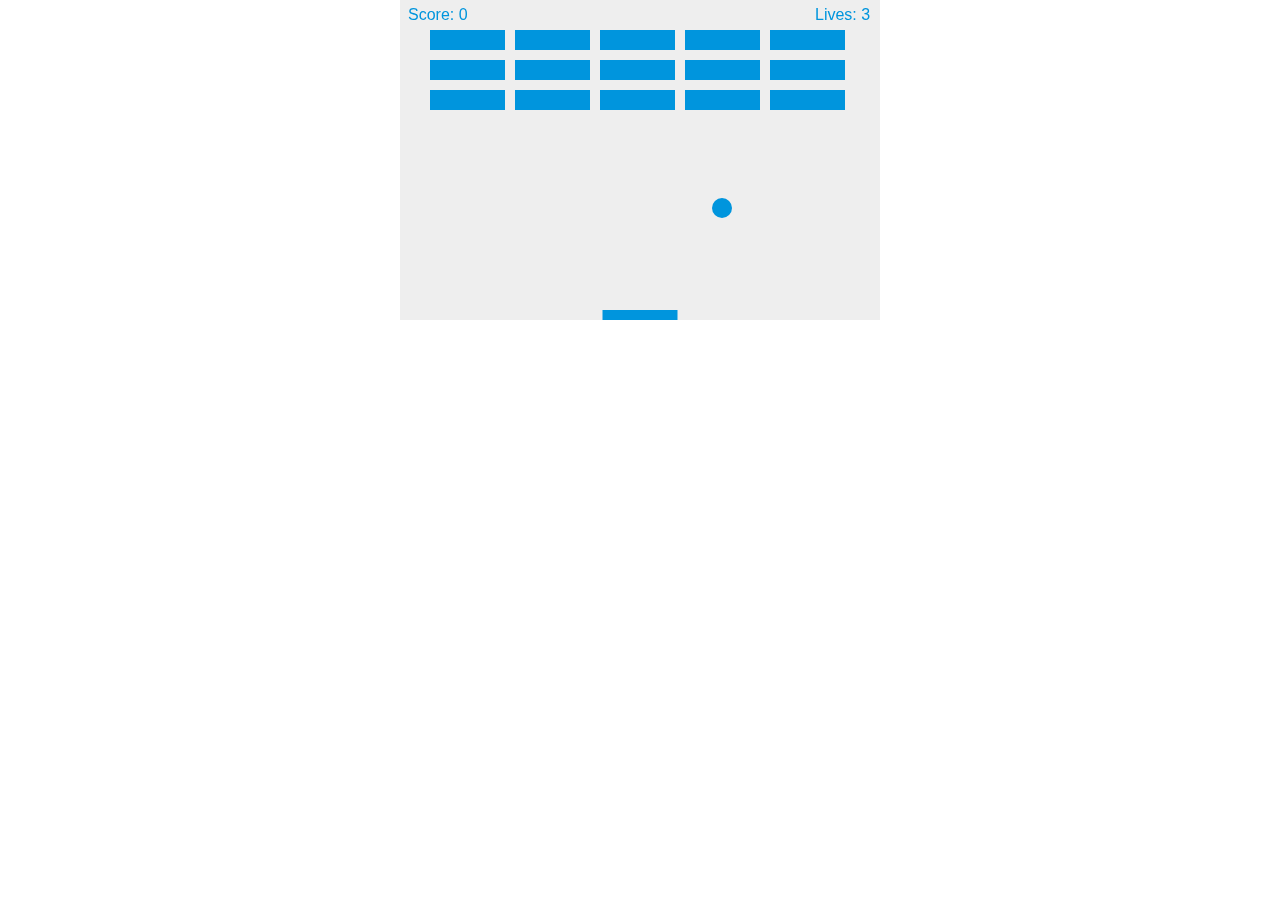
<file: Breakout/index.html>
<!DOCTYPE html>
<html>
<head>
    <meta charset="utf-8" />
    <title>2D Breakout Game</title>
    <link rel="stylesheet" href="style.css">
</head>
<body>
    <canvas id="myCanvas" width="480" height="320"></canvas>    
    <script src="script.js"></script>
</body>
</html>
</file>
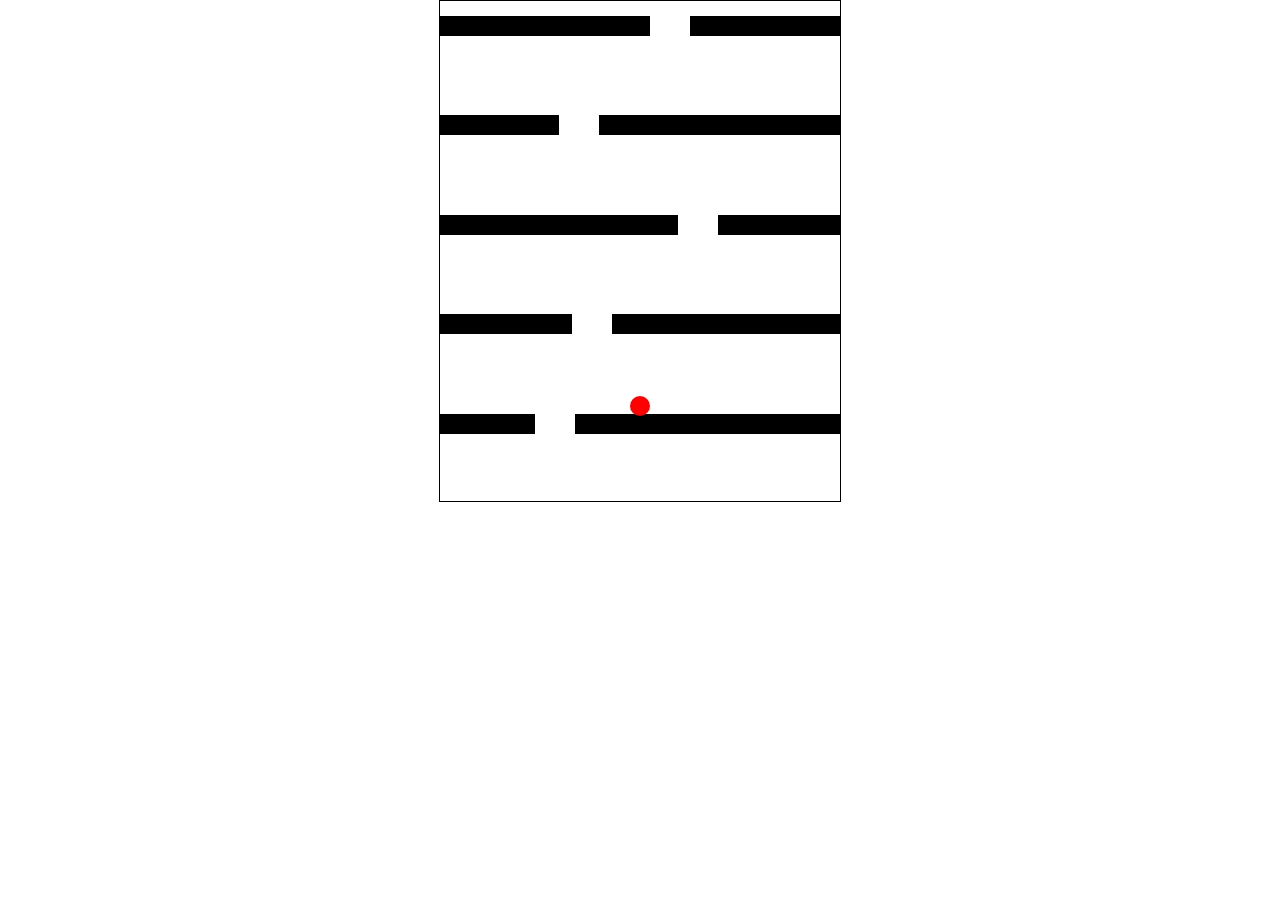
<file: Falling Ball Game/index.html>
<!DOCTYPE html>
<html lang="en">
<head>
    <meta charset="UTF-8">
    <title>Fall Game</title>
    <link rel="stylesheet" href="style.css">
</head>
<body>
<div id="game">
    <div id="character"></div>
</div>

</body>
<script src="script.js"></script>
</html>
</file>
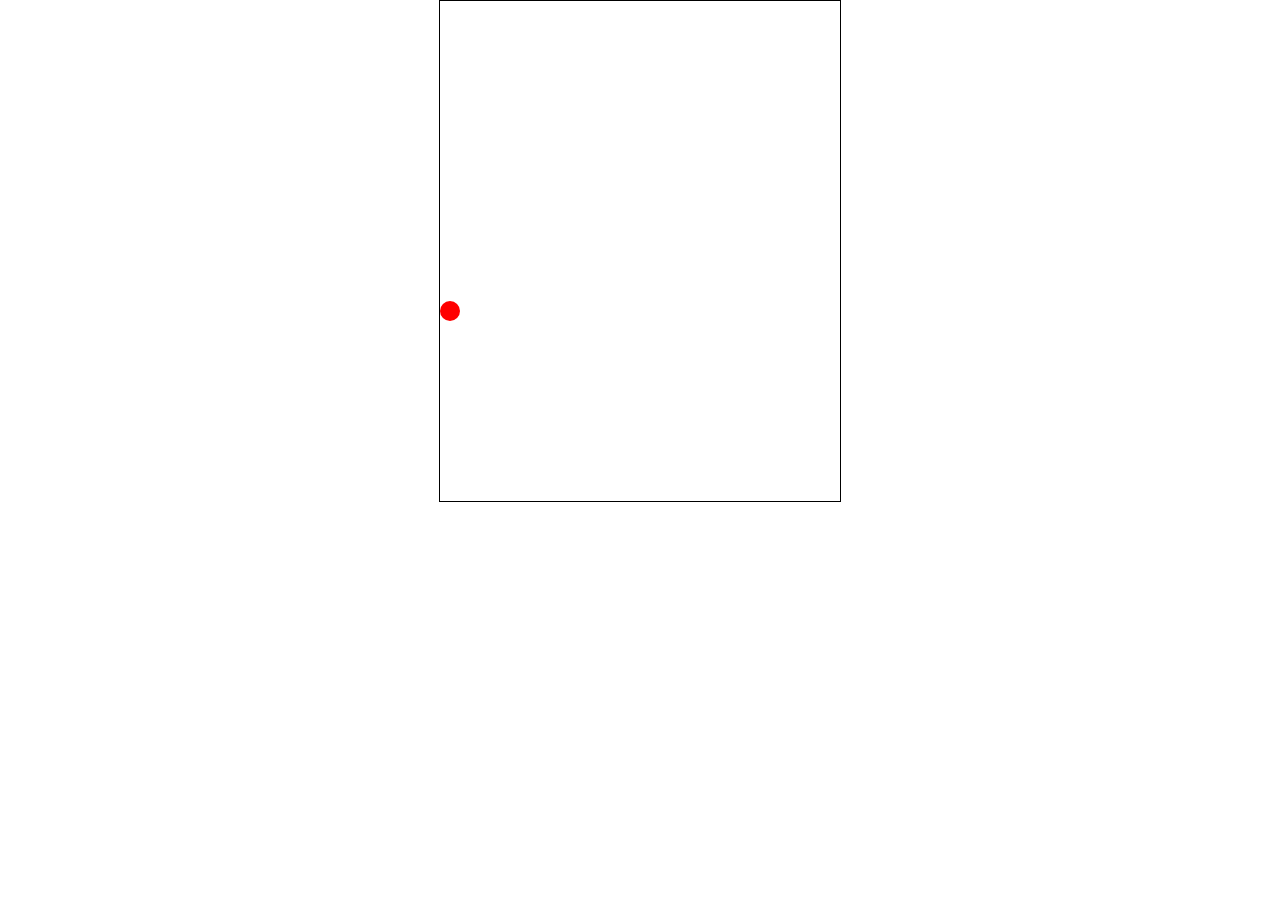
<file: Flappy Bird/index.html>
<!DOCTYPE html>
<html lang="en" onclick="jump()">
<head>
    <meta charset="UTF-8">
    <title>Flappy Bird</title>
    <link rel="stylesheet" href="style.css">
</head>
<body>
    <div id="game">
        <div id="block"></div>
        <div id="hole"></div>
        <div id="character"></div>
</div>

</body>
<script src="script.js"></script>
</html>
</file>
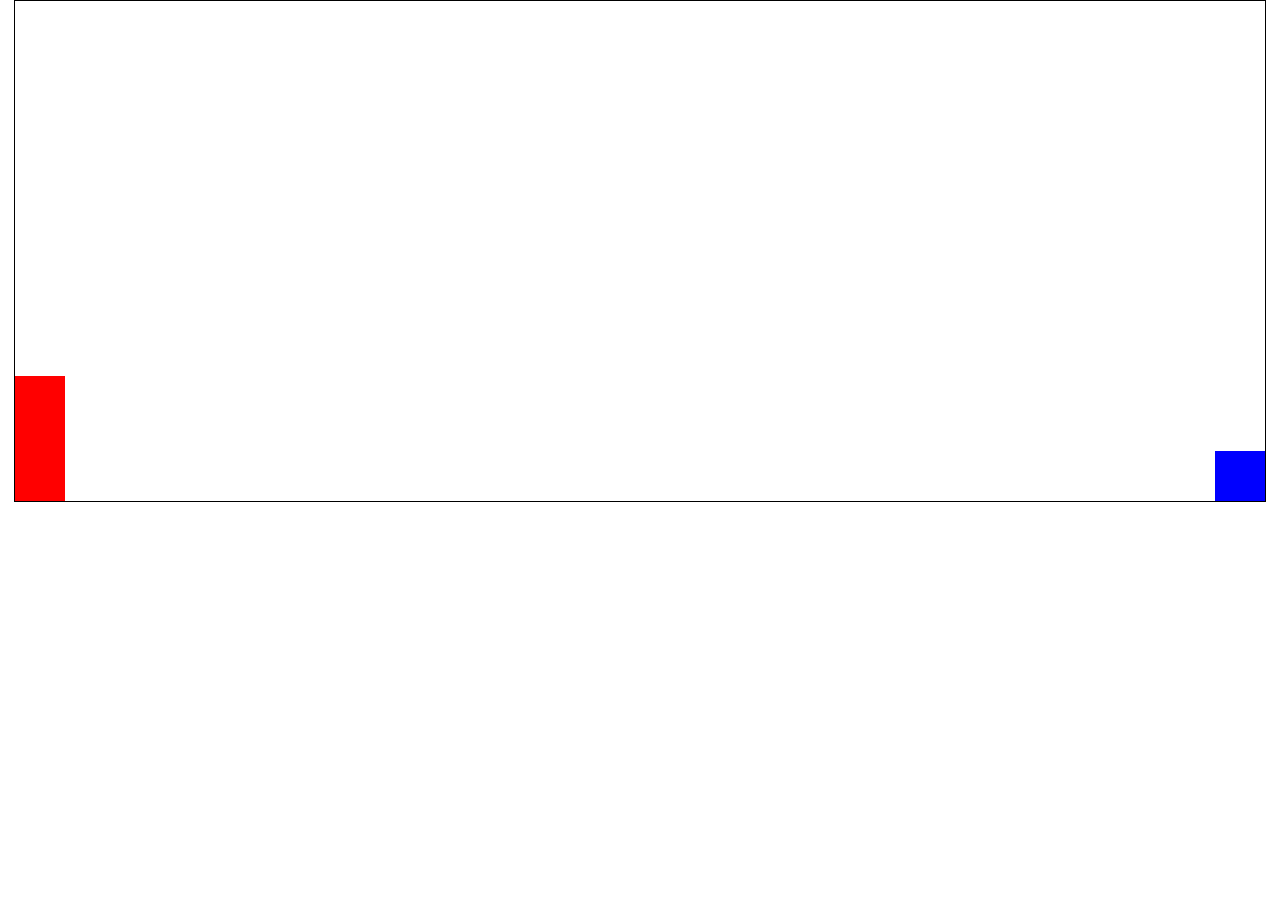
<file: Jumping Game/index.html>
<!DOCTYPE HTML>
<html lang="en" onclick="jump()">
<head>
    <meta charset="UTF-8">
    <title>Game</title>
    <link rel="stylesheet" href="style.css">
</head>
<body>
    <div id="game">
        <div id="character"></div>
        <div id="block"></div>
        </div>
</body>
<script src="script.js"></script>
</html>
</file>
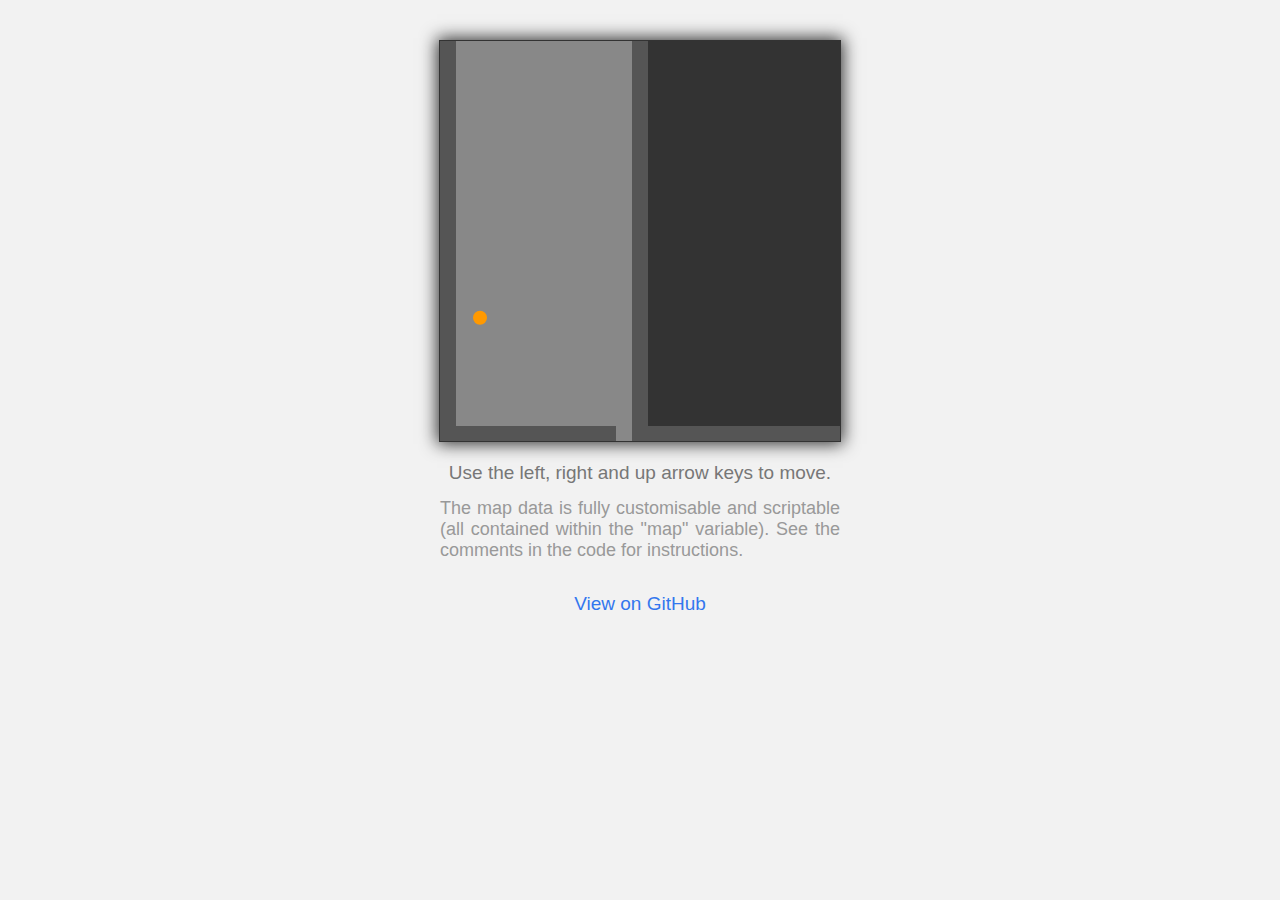
<file: Platformer/index.html>
<!DOCTYPE html>
<html lang="en">
<head>
	<meta charset="UTF-8">
	<meta http-equiv="X-UA-Compatible" content="IE=edge">
	<meta name="viewport" content="width=device-width, initial-scale=1.0">
	<title>Platformer</title>
	<link rel="stylesheet" href="style.css">
</head>
<body>
	<canvas id="canvas"></canvas>

	<p>
	Use the left, right and up arrow keys to move.
	</p>
	<p class="info">
	The map data is fully customisable and scriptable (all contained within the "map" variable). See the comments in the code for instructions.
	</p>
	<br>
	<a target="_blank" href="https://github.com/dissimulate/Clarity">View on GitHub</a>
	<script src="script.js"></script>
</body>
</html>
</file>
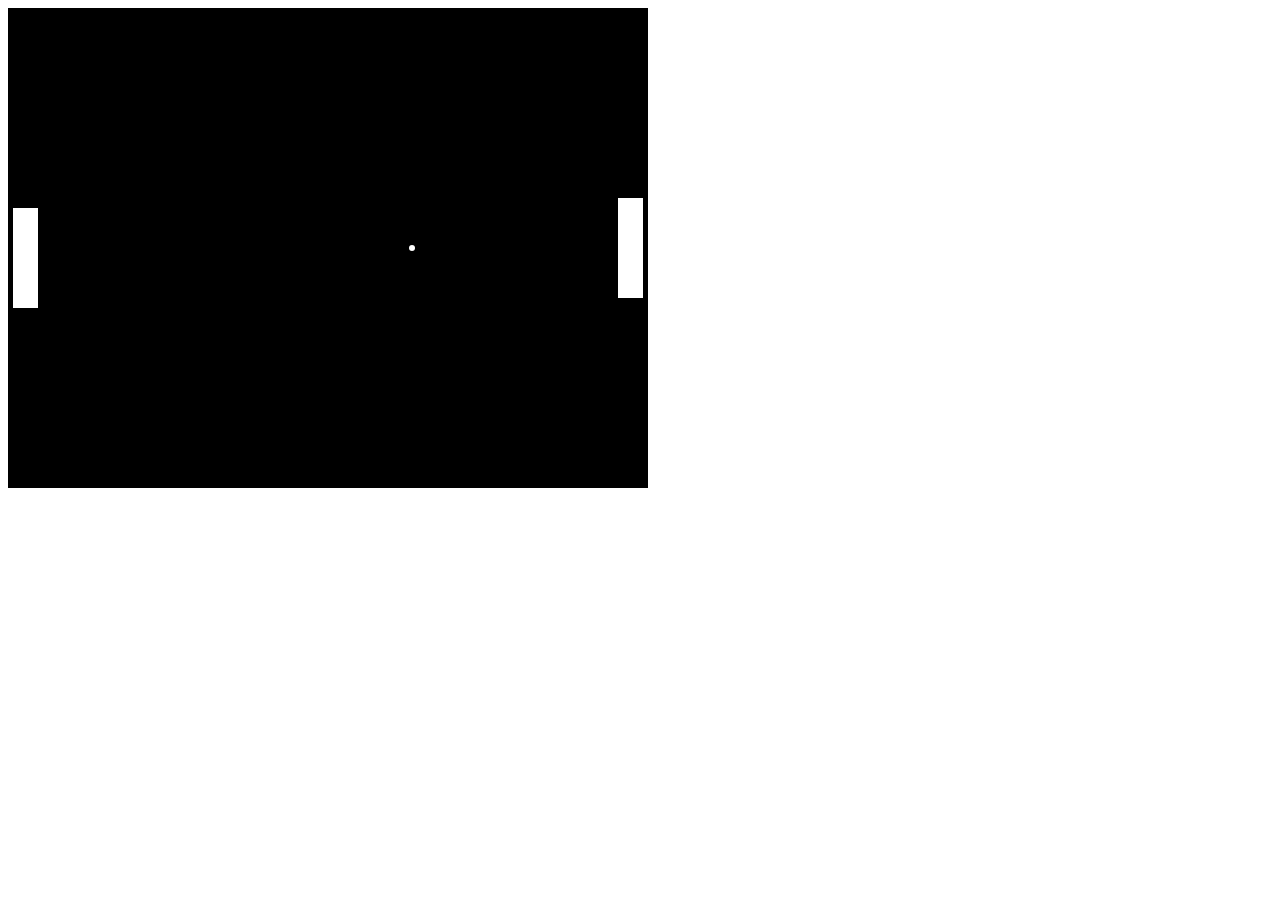
<file: Pong/index.html>
<!DOCTYPE html>
<html>
    <head>
        <title>Pong</title>
    </head>
    <body>
        <canvas id="canvas" width="640" height="480"></canvas>
        <script src="script.js"></script>
    </body>
</html>
</file>
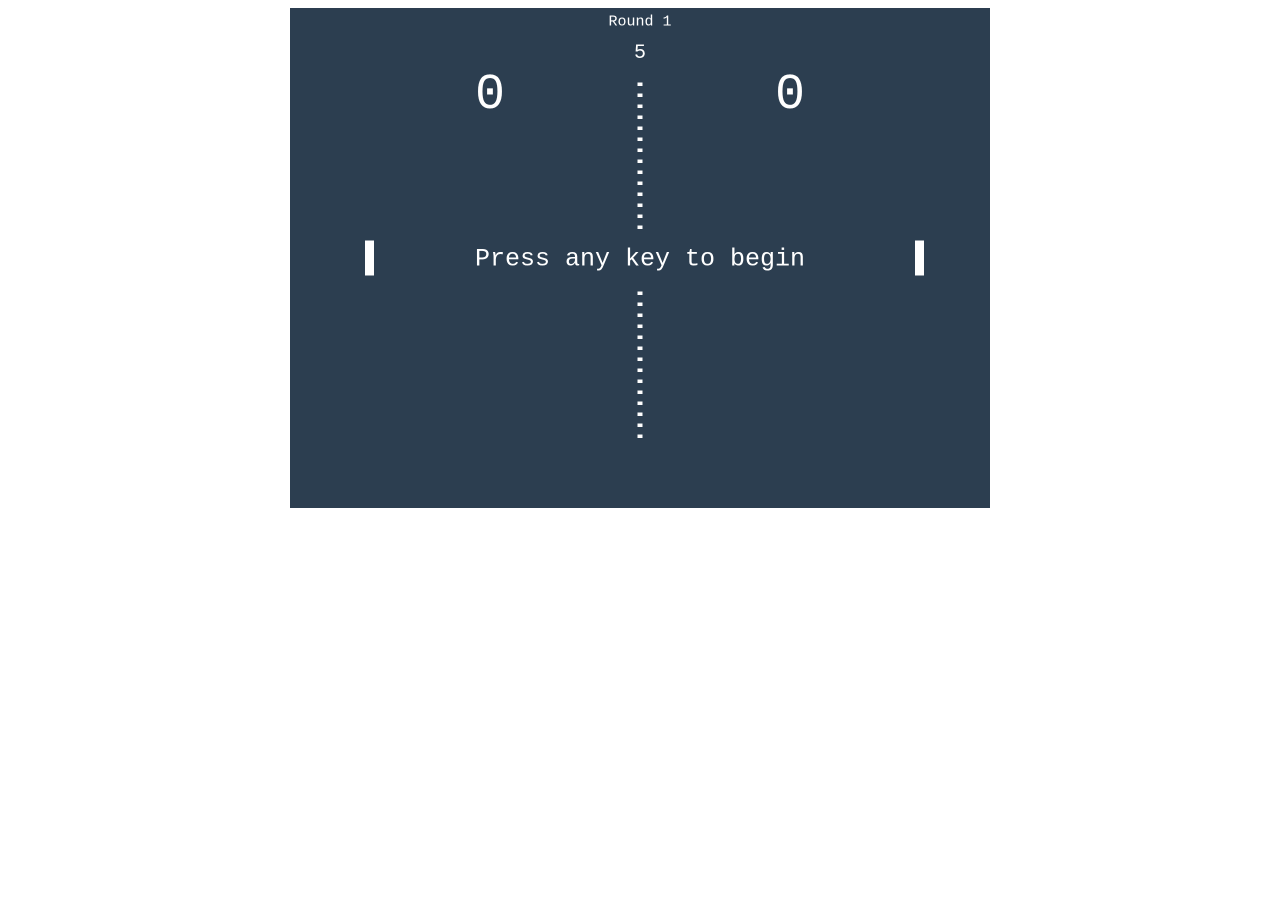
<file: Pong2.0/index.html>
<!DOCTYPE html>
<html lang="en">
<head>
    <meta charset="UTF-8">
    <meta http-equiv="X-UA-Compatible" content="IE=edge">
    <meta name="viewport" content="width=device-width, initial-scale=1.0">
    <title>Pong 2.0</title>
    <link rel="stylesheet" href="style.css">
</head>
<body>
    <canvas></canvas>
    <script src="script.js"></script>
</body>
</html>
</file>
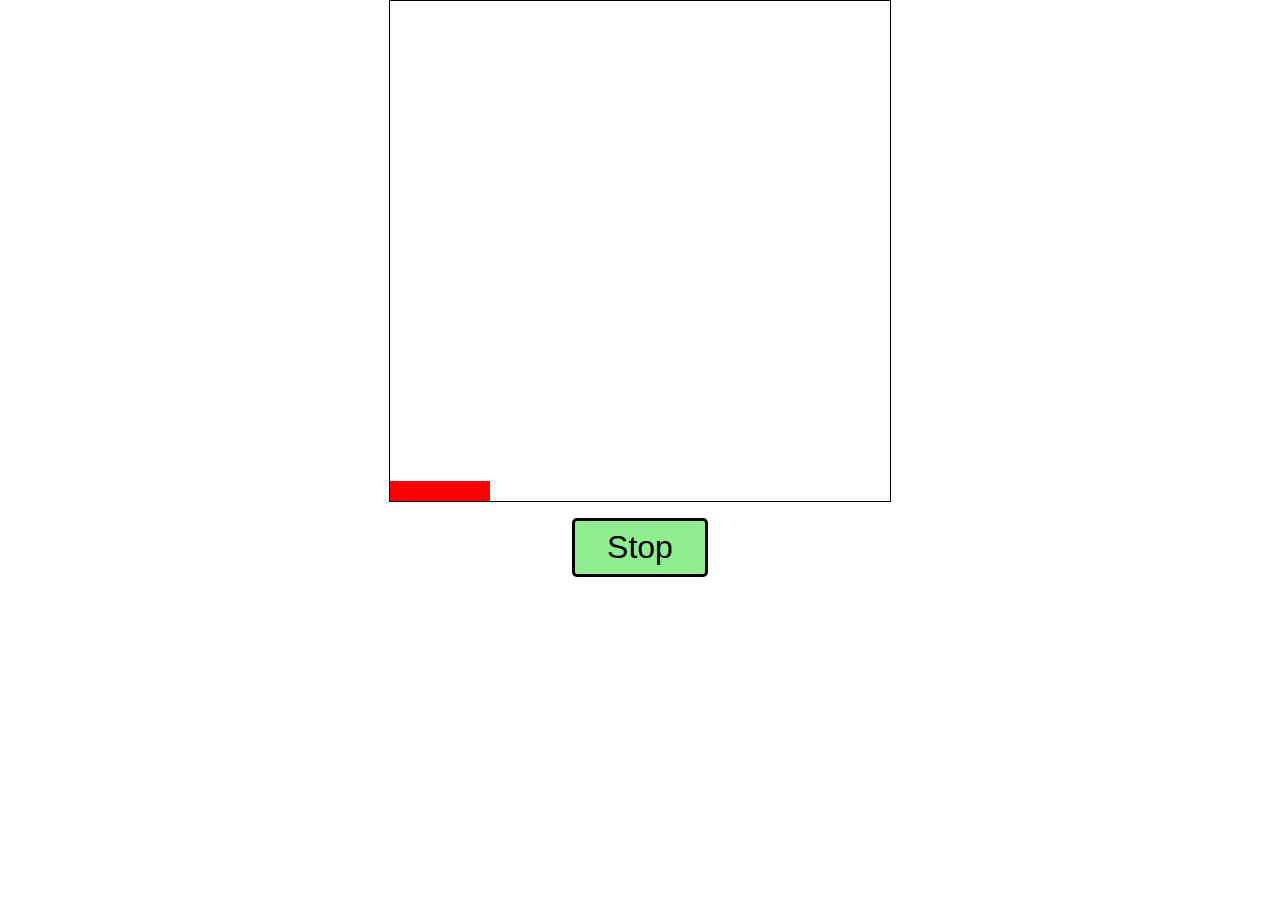
<file: Slide Game/index.html>
<!DOCTYPE HTML>
<html lang="en">
<head>
    <meta charset="UTF-8">
    <title>Slide Game</title>
    <link rel="stylesheet" href="style.css">
</head>
<body>
    <div id="game"></div>
        <button onclick="stopSliding(1)"id="btn">Stop</button>
</body>
<script src="script.js"></script>
</html>
</file>
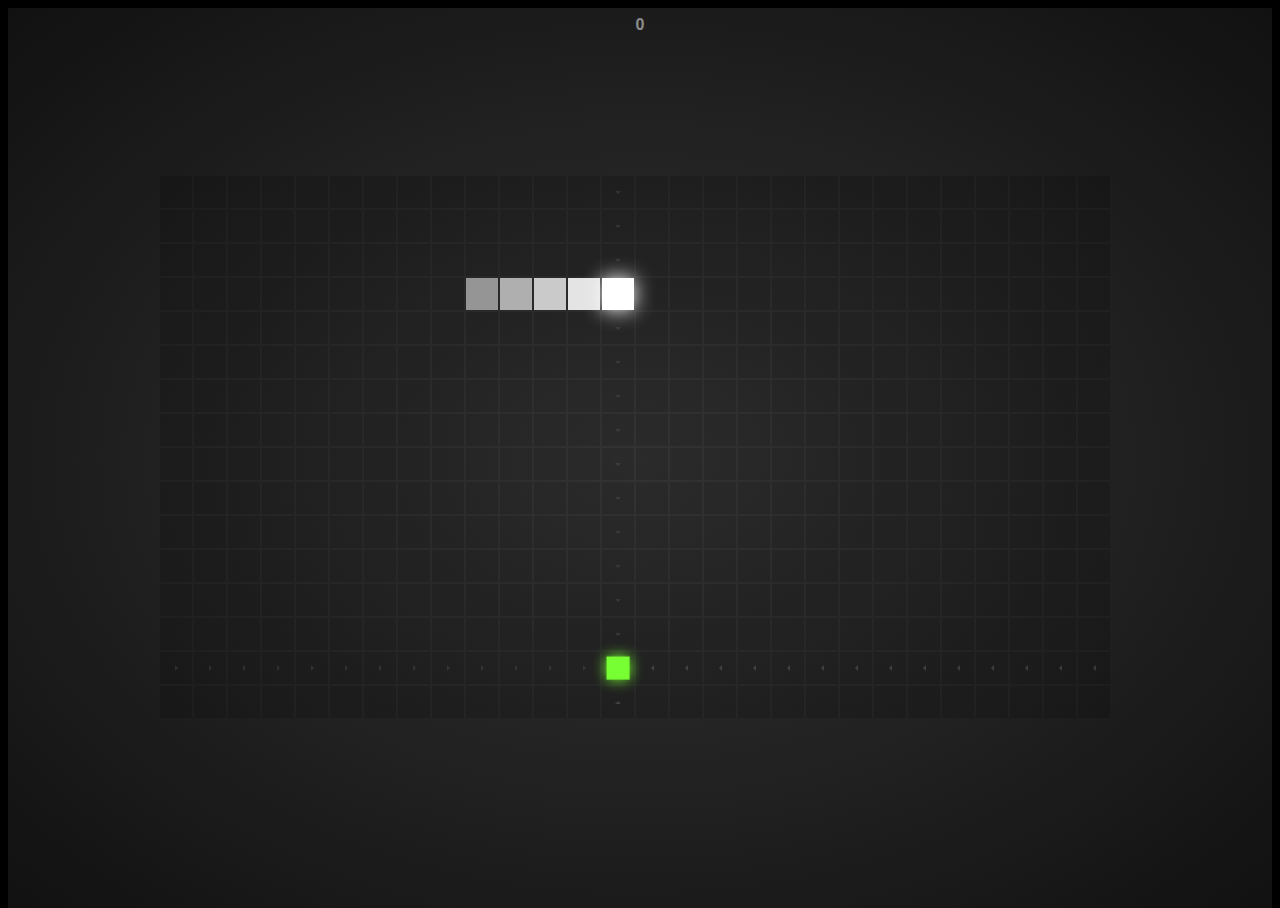
<file: Snake2.0/index.html>
<!DOCTYPE html>
<html lang="en">
<head>
    <meta charset="UTF-8">
    <meta http-equiv="X-UA-Compatible" content="IE=edge">
    <meta name="viewport" content="width=device-width, initial-scale=1.0">
    <title>Snake 2.0</title>
    <link rel="stylesheet" href="style.css">
</head>
<body>
    <div class="score">0</div>
    <div class="stage"></div>
    <script src="script.js"></script>
</body>
</html>
</file>
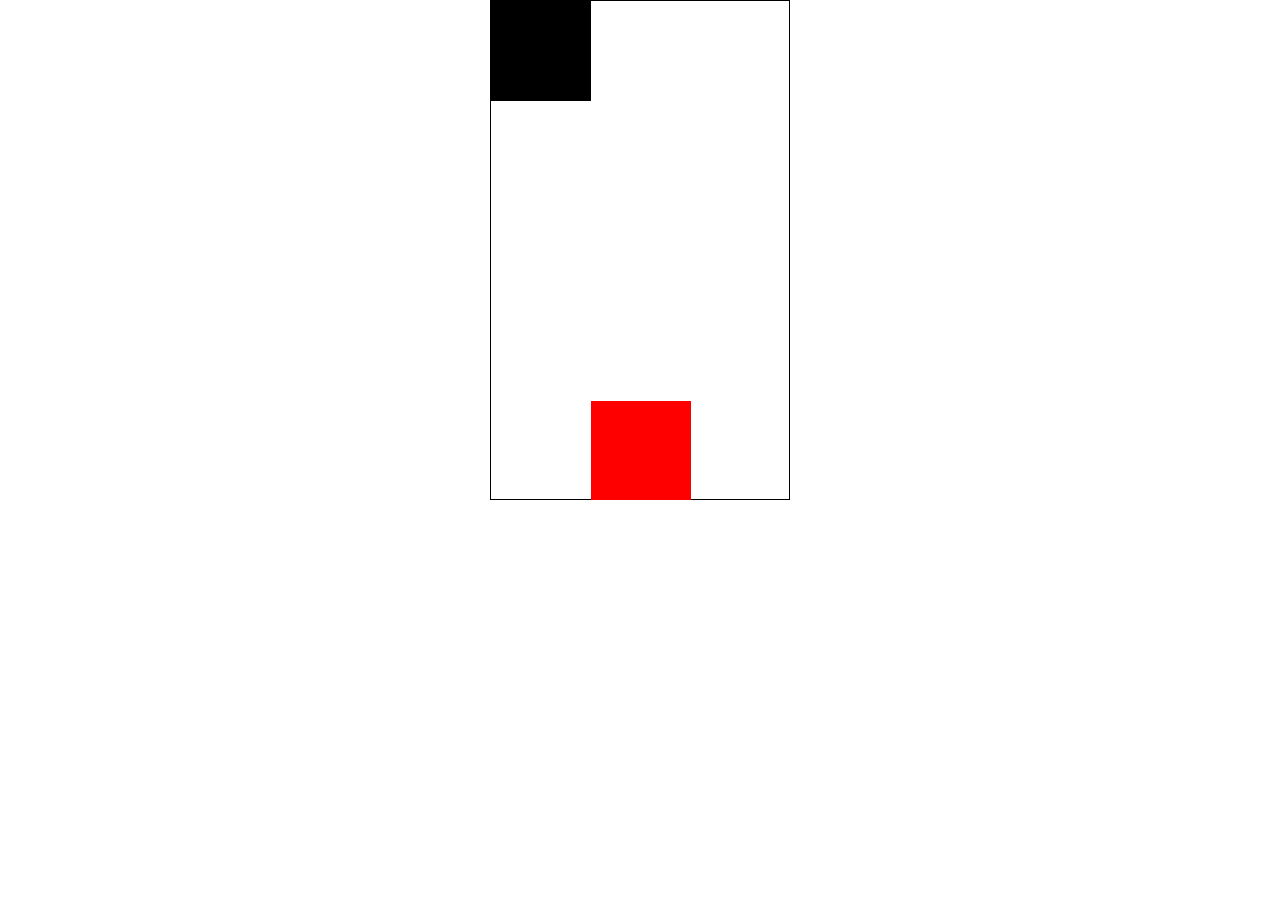
<file: Subway Surfers/index.html>
<!DOCTYPE HTML>
<html lang="en">
<head>
    <meta charset="UTF-8">
    <title>Game</title>
    <link rel="stylesheet" href="style.css">
</head>
<body>
    <div id="game">
        <div id="left"></div>
        <div id="right"></div>
        <div id="block"></div>
        <div id="character"></div>
        <div id="white"></div>
    </div>
</body>
<script src="script.js"></script>
</html>
</file>
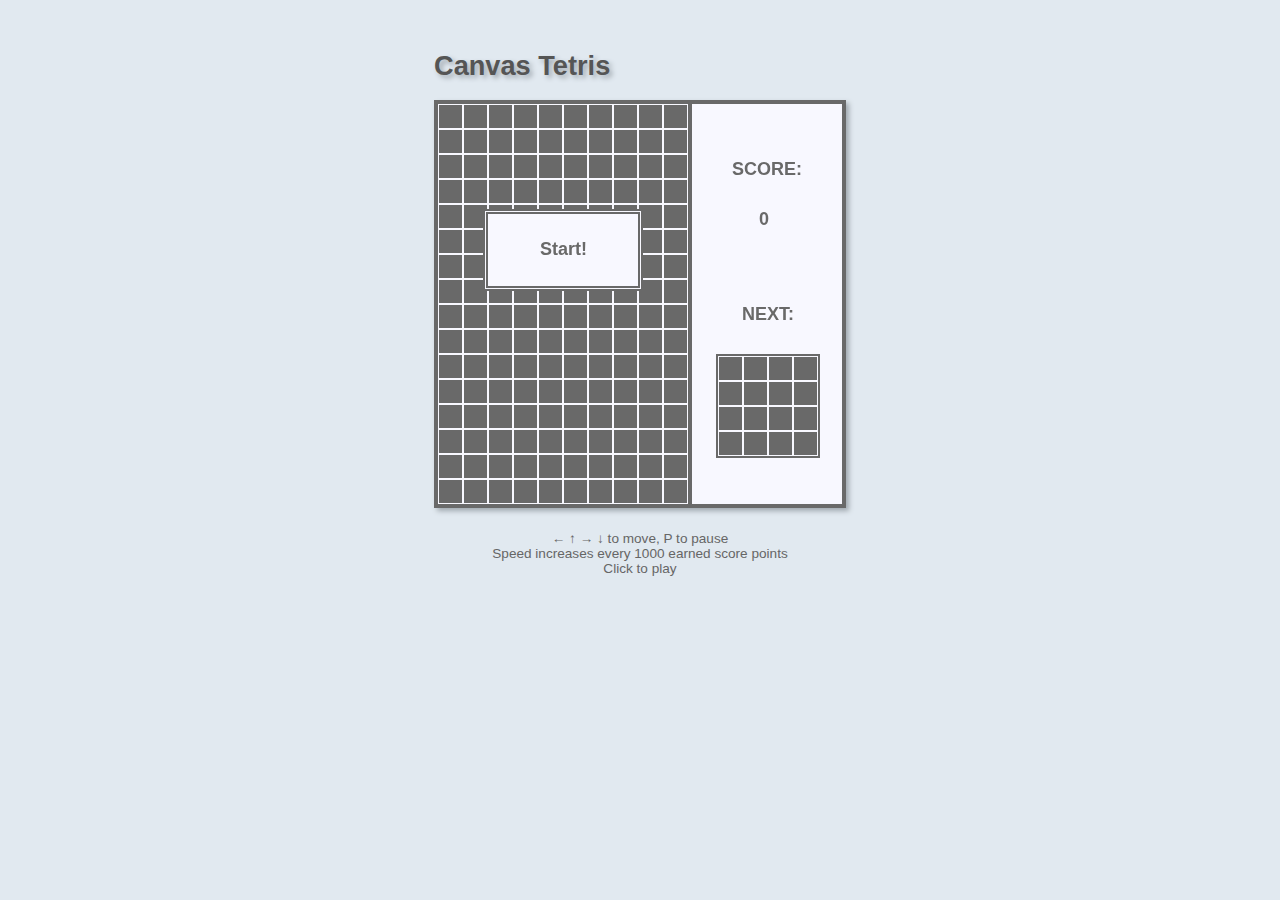
<file: Tetris/index.html>
<!DOCTYPE html>
<html lang="en">
<head>
    <meta charset="UTF-8">
    <meta http-equiv="X-UA-Compatible" content="IE=edge">
    <meta name="viewport" content="width=device-width, initial-scale=1.0">
    <title>Tetris</title>
    <link rel="stylesheet" href="style.css">
</head>
<body>
    <div class="container">
        <h1>Canvas Tetris</h1>
        <div id="canvasTetris"></div>
        <div class="description">
          &#8592; &#8593; &#8594; &#8595; to move, P to pause
          <br/> Speed increases every 1000 earned score points
          <br/> Click to play
        </div>
      </div>
    <script src="script.js"></script>
</body>
</html>
</file>
<file: Breakout/style.css>
* {
  padding: 0;
  margin: 0;
}
#myCanvas {
  background: #eee;
  display: block;
  margin: 0 auto;
}
</file>
<file: Falling Ball Game/style.css>
*{
    padding: 0;
    margin: 0;
}
#game{
    width: 400px;
    height: 500px;
    border: 1px solid black;
    margin: auto;
}
#character{
    width: 20px;
    height: 20px;
    background-color: red;
    border-radius: 50%;
    position: relative;
    top: 440px;
    left: 190px;
    z-index: 1000000;
}
.block{
    width: 400px;
    height: 20px;
    background-color: black;
    position: relative;
    top: 100px;
    margin-top: -20px;
}
.hole{
    width: 40px;
    height: 20px;
    background-color: white;
    position: relative;
    top: 100px;
    margin-top: -20px;
}
</file>
<file: Flappy Bird/style.css>
*{
    padding: 0;
    margin: 0;
}
#game{
    width: 400px;
    height: 500px;
    border: 1px solid black;
    margin: auto;
    overflow: hidden;
}
#block{
    width: 50px;
    height: 500px;
    background-color: black;
    position: relative;
    left: 400px;
    animation: block 2s infinite linear;
}
@keyframes block{
    0%{left: 400px;}
    100%{left: -50px;}
}
#hole{
    width: 50px;
    height: 150px;
    background-color: white;
    position: relative;
    left: 400px;
    top: -500px;
    animation: block 2s infinite linear;
}
#character{
    width: 20px;
    height: 20px;
    background-color: red;
    position:absolute;
    top: 100px;
    border-radius: 50%;
}
</file>
<file: Jumping Game/style.css>
*{
    padding: 0;
    margin: 0;
}
#game{
    width: 1250px;
    height: 500px;
    border: 1px solid black;
    margin: auto;
}
#character{
    width: 50px;
    height: 125px;
    background-color: red;
    position: relative;
    top: 375px;
}
.animate{
    animation: jump 500ms;
}
@keyframes jump{
    0%{top: 375px;}
    30%{top: 250px;}
    70%{top: 250px;}
    100%{top: 375px;}
}
#block{
    width: 50px;
    height: 50px;
    background-color: blue;
    position: relative;
    top: 325px;
    left: 1200px;
    animation: block 1s infinite linear;
}
@keyframes block{
    0%{left: 1200px;}
    100%{left: -100px;}
}
</file>
<file: Platformer/style.css>
* {
	margin: 0;
	padding: 0;
  }
  
  body {
	background: #f2f2f2;
  }
  
  canvas {
	display:block;
	margin: 40px auto 20px;
	border: 1px solid #333;
	box-shadow: 0 0 16px 2px rgba(0,0,0,0.8);
  }
  
  p, a {
	font-family: Helvetica, Arial, sans-serif;
	font-size: 19px;
	color: #777;
	display: block;
	width: 400px;
	margin: 0 auto;
	text-align: center;
	text-decoration:none;
  }
  
  .info {
	margin:14px auto;
	text-align: justify;
	font-size: 18px;
	color: #999;
  }
  
  a {
	color:#3377ee;
  }
</file>
<file: Pong2.0/style.css>
body {
    text-align: center;
}
</file>
<file: Slide Game/style.css>
*{
    margin: 0;
    padding: 0;
}
#game{
    width: 500px;
    height: 500px;
    margin: auto;
    border: 1px solid black;
}
#btn{
    font-size: 2rem;
    padding: 0.5rem 2rem;
    border: 3px solid black;
    border-radius: 0.3rem;
    margin: 1rem auto;
    display: block;
    background-color: lightgreen;
}
#btn:active{
    background-color: red;
}
.slider{
    visibility: hidden;
    height: 20px;
    width: 100px;
    background-color: red;
    position: relative;
}
#slider1{
    visibility: visible;
}
.animate{
    animation: slide 4s infinite linear;
}
@keyframes slide{
    0%{left:0px}
    50%{left:400px}
    100%{left:0px}
}
</file>
<file: Snake2.0/style.css>
/*================================================

General

================================================*/

* {
    box-sizing: border-box;
  }
  
  html,
  body {
    background-color: #000;
    height: 100%;
  }
  
  body {
    background: #222;
    background: radial-gradient(#333, #111);
    background-position: center center;
    background-repeat: no-repeat;
    background-size: cover;
    color: #fff;
    font: 100%/1.5 sans-serif;
    overflow: hidden;
  }
  
  /*================================================
  
  Score
  
  ================================================*/
  
  .score {
    color: rgba(255, 255, 255, 0.5);
    font-size: 16px;
    font-weight: bold;
    padding-top: 5px;
    text-align: center;
  }
  
  /*================================================
  
  Stage
  
  ================================================*/
  
  .stage {
    bottom: 0;
    left: 0;
    margin: auto;
    position: absolute;
    right: 0;
    top: 0;
    z-index: 2;
  }
  
  /*================================================
  
  Tiles
  
  ================================================*/
  
  .tile {
    background: rgba(0, 0, 0, 0.15);
    position: absolute;
    transition-property:
      background,
      box-shadow,
      opacity,
      transform
    ;
    transform: translateZ(0);
    transition-duration: 3000ms;
  }
  
  .tile:before {
    bottom: 0;
    content: '';
    height: 0;
    left: 0;
    margin: auto;
    opacity: 0;
    position: absolute;
    right: 0;
    top: 0;
    width: 0;
    transition: opacity 300ms;
  }
  
  .tile.path:before {
    opacity: 1;
  }
  
  .tile.up:before {
    border-bottom: 4px inset rgba(255, 255, 255, 0.15);
    border-left: 4px solid transparent;
    border-right: 4px solid transparent;
  }
  
  .tile.down:before {
    border-top: 4px inset rgba(255, 255, 255, 0.15);
    border-left: 4px solid transparent;
    border-right: 4px solid transparent;
  }
  
  .tile.left:before { 
    border-right: 4px inset rgba(255, 255, 255, 0.15);
    border-top: 4px solid transparent;
    border-bottom: 4px solid transparent;
  }
  
  .tile.right:before { 
    border-left: 4px inset rgba(255, 255, 255, 0.15);
    border-top: 4px solid transparent;
    border-bottom: 4px solid transparent;
  }
  
  @media (max-width: 900px), (max-height: 900px) {
    .tile.up:before,
    .tile.down:before,
    .tile.left:before,
    .tile.right:before {
      border-width: 3px;
    }
  }
  
  @media (max-width: 500px), (max-height: 500px) {
    .tile.up:before,
    .tile.down:before,
    .tile.left:before,
    .tile.right:before {
      border-width: 2px;
    }
  }
  
  .tile.pressed {
    background: rgba(0, 0, 0, 0.3);
    box-shadow: inset 0 0 10px rgba(0, 0, 0, 0.6);
    transition-duration: 0ms;
  }
</file>
<file: Subway Surfers/style.css>
*{
    padding: 0;
    margin: 0;
}
#game{
    width: 300px;
    height: 500px;
    border: 1px solid black;
    margin: auto;
    box-sizing: border-box;
}
#character{
    width: 100px;
    height: 100px;
    background-color: red;
    position: relative;
    top: 300px;
    left: 100px;
}
#block{
    width: 100px;
    height: 100px;
    background-color: black;
    position: relative;
    animation: slide 1s infinite linear;
}
@keyframes slide{
    0%{top:-100px;}
    100%{top:500px;}
}
#white{
    width: 300px;
    height: 110px;
    position: absolute;
    top: 500px;
    background-color: white;
    z-index: 1000000;
}
#left, #right{
    width: 50%;
    position: absolute;
    height: 500px;
}
#right{
    left: 50%;
}
</file>
<file: Tetris/style.css>
body {
    font-family: "Segoe UI", Verdana, Helvetica, Sans-Serif;
    font-size: .85em;
    background-color: #e1e9f0;
    color: #666666;
  }
  
  h1 {
    color: #555555;
    text-shadow: 3px 3px 5px #a0a8aF;
  }
  
  .container {
    width: 412px;
    margin: 50px auto;
  }
  
  .description {
    margin-top: 20px;
    text-align: center;
  }
  
  .tetrisCanvas {
    box-shadow: 3px 3px 5px #a0a8aF;
    outline: none;
  }
</file>
